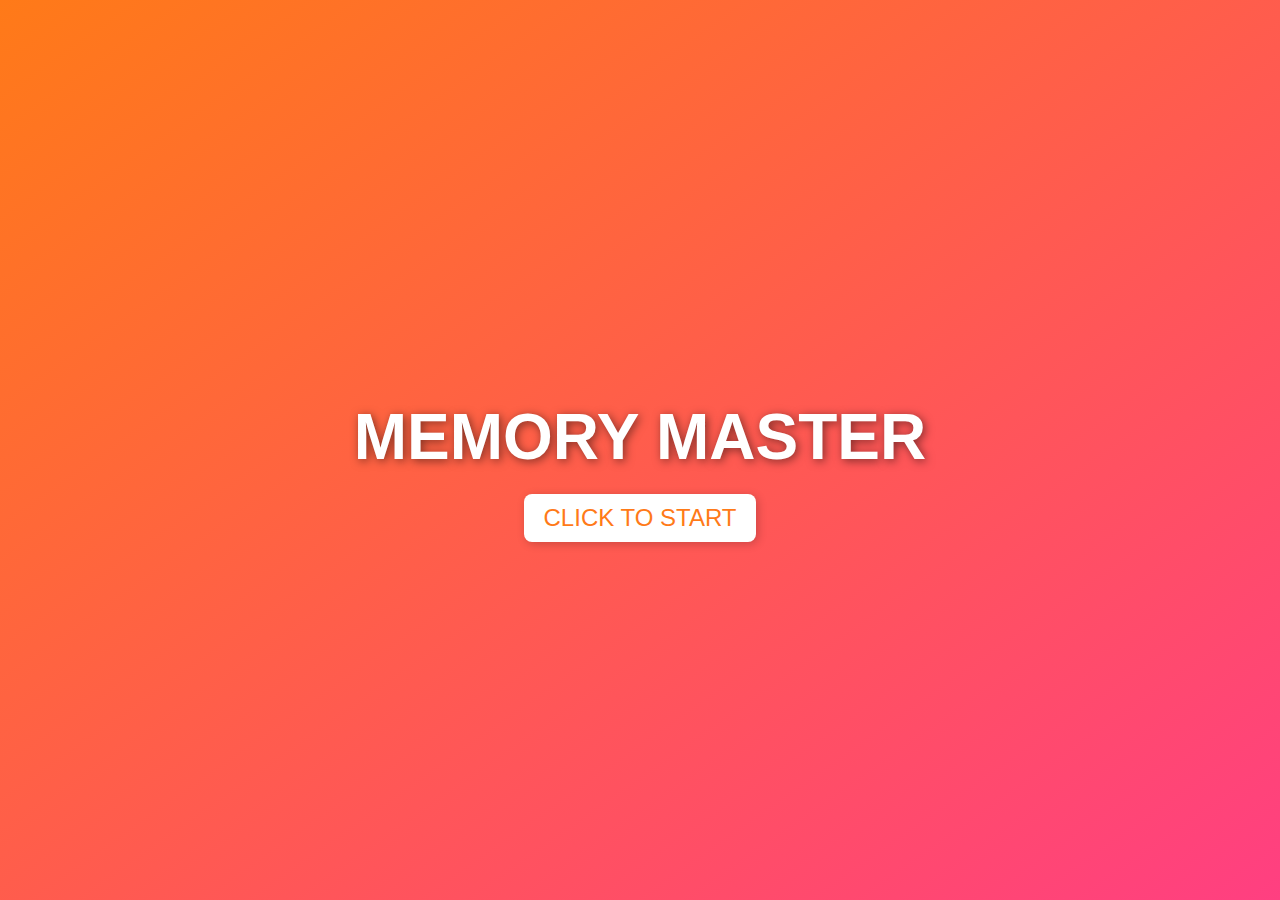
<file: index.html>
<!DOCTYPE html>
<html lang="en">
<head>
  <meta charset="UTF-8">
  <meta name="viewport" content="width=device-width, initial-scale=1.0">
  <title>MemoryMaster</title>
  <link rel="stylesheet" href="style.css">
</head>
<body>
  <div class="container">
    <h1 class="title">MEMORY MASTER</h1>
    <button class="start-button" onclick="location.href='select-mode.html'">CLICK TO START</button>
  </div>
</body>
</html>
</file>
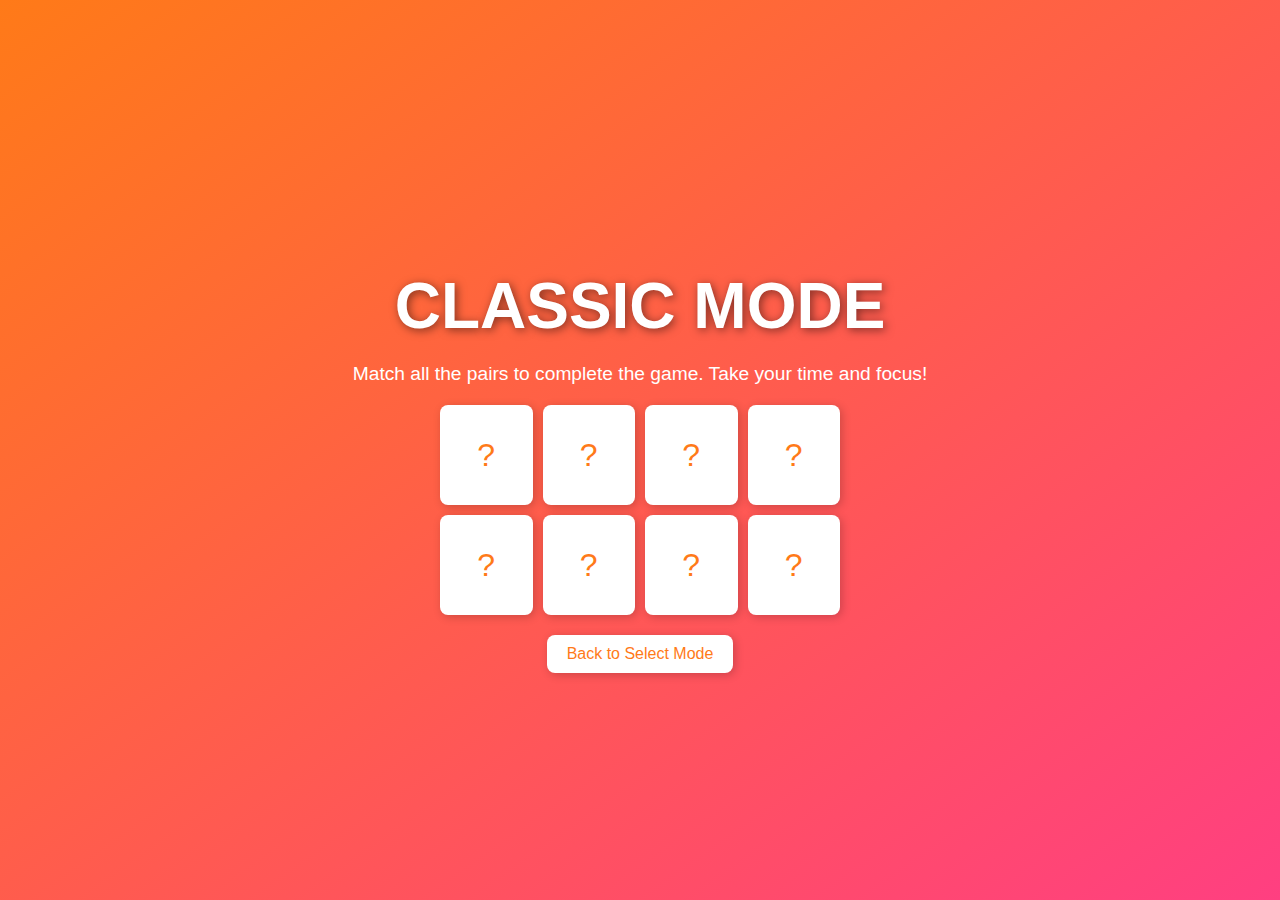
<file: classic.html>
<!DOCTYPE html>
<html lang="en">
<head>
  <meta charset="UTF-8">
  <meta name="viewport" content="width=device-width, initial-scale=1.0">
  <title>Classic Mode</title>
  <link rel="stylesheet" href="style.css">
</head>
<body>
  <div class="container">
    <h1 class="title">CLASSIC MODE</h1>
    <p class="description">
      Match all the pairs to complete the game. Take your time and focus!
    </p>
    <div class="game-board">
      <!-- Add card elements here -->
      <div class="card">?</div>
      <div class="card">?</div>
      <div class="card">?</div>
      <div class="card">?</div>
      <div class="card">?</div>
      <div class="card">?</div>
      <div class="card">?</div>
      <div class="card">?</div>
    </div>
    <button class="back-button" onclick="location.href='select-mode.html'">Back to Select Mode</button>
  </div>
</body>
</html>
</file>
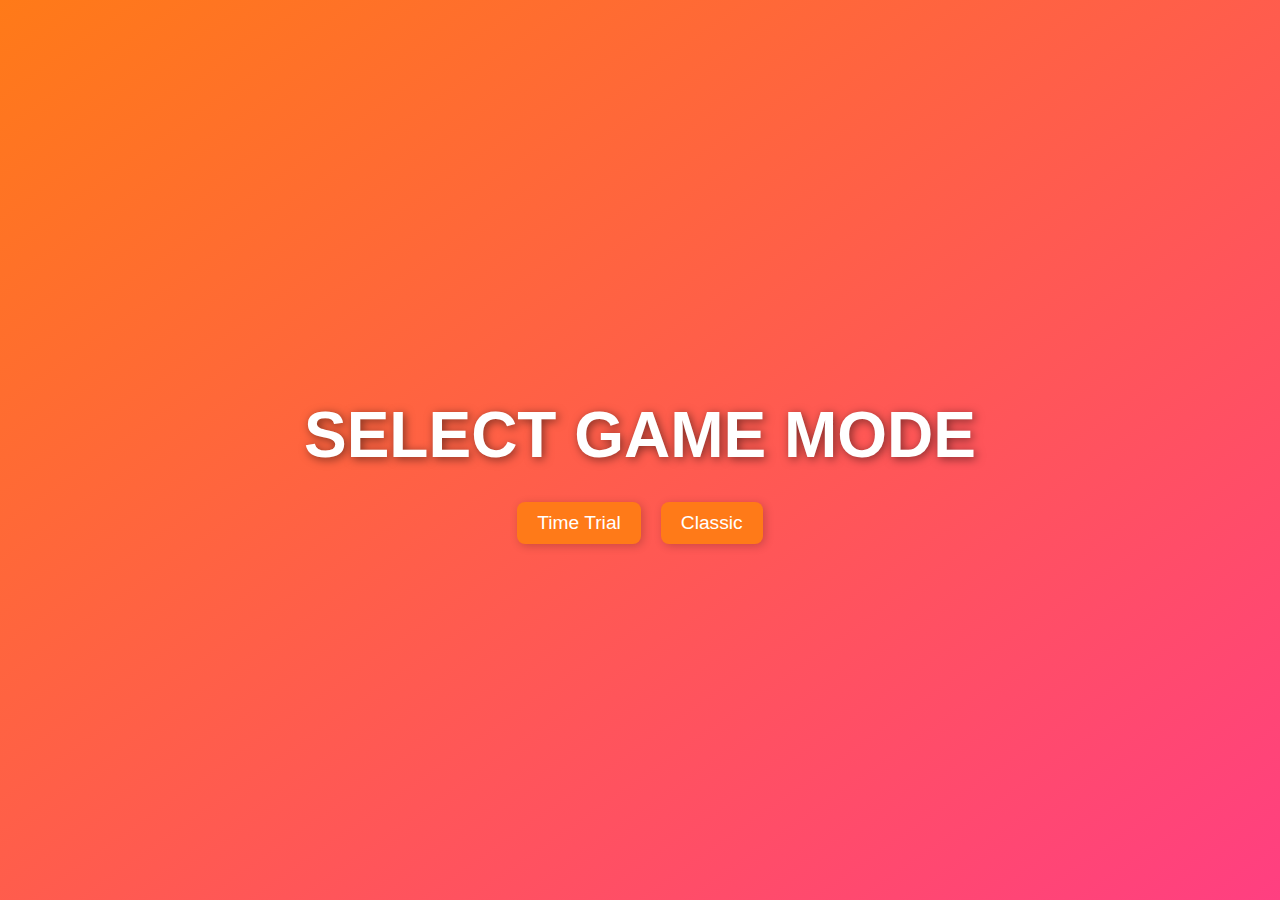
<file: select-mode.html>
<!DOCTYPE html>
<html lang="en">
<head>
  <meta charset="UTF-8">
  <meta name="viewport" content="width=device-width, initial-scale=1.0">
  <title>Select Game Mode</title>
  <link rel="stylesheet" href="style.css">
</head>
<body>
  <div class="container">
    <h1 class="title">SELECT GAME MODE</h1>
    <div class="game-mode-buttons">
        <button onclick="location.href='time-trial.html'" class="game-mode">Time Trial</button>
        <button onclick="location.href='classic.html'" class="game-mode">Classic</button>
      </div>      
  </div>
</body>
</html>
</file>
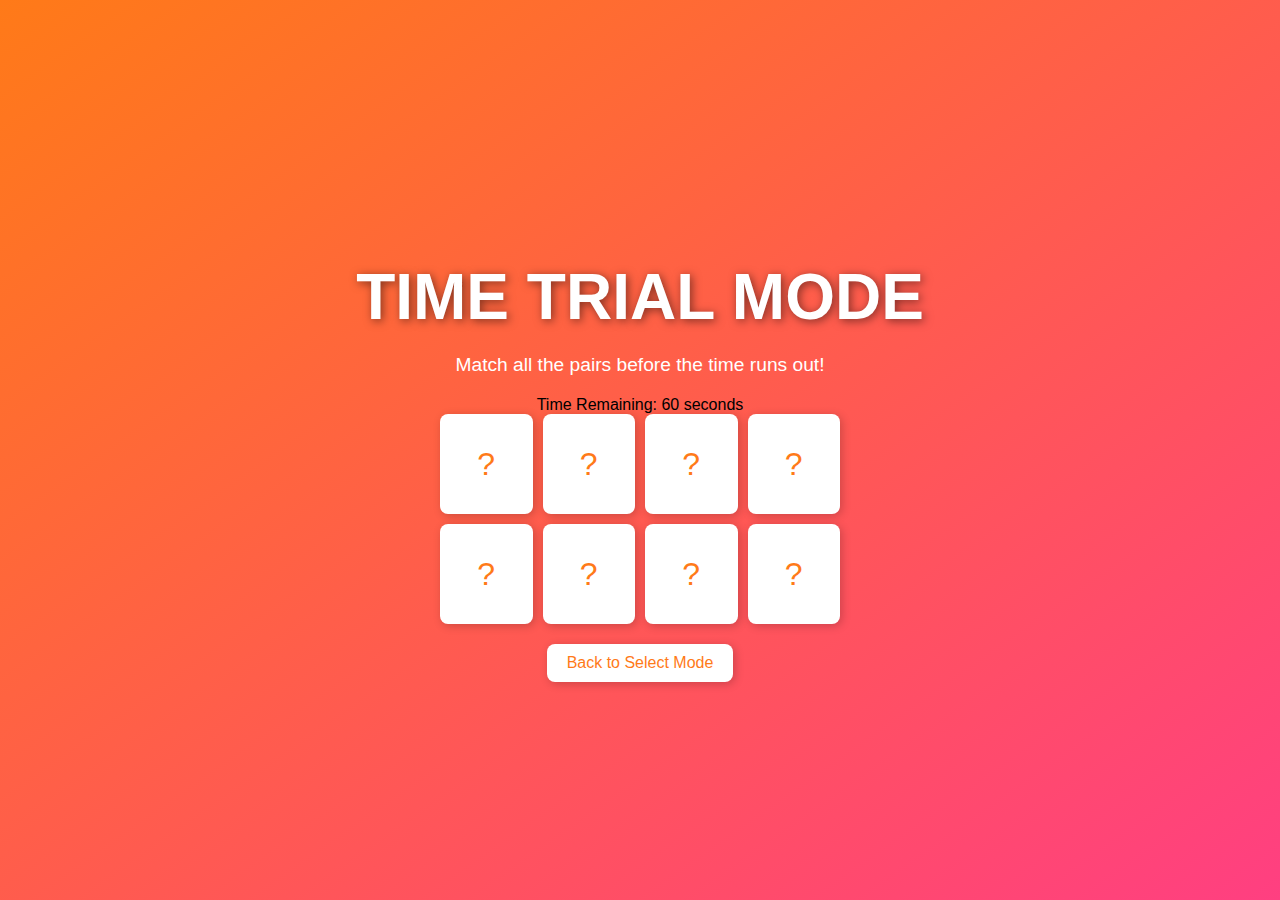
<file: time-trial.html>
<!DOCTYPE html>
<html lang="en">
<head>
  <meta charset="UTF-8">
  <meta name="viewport" content="width=device-width, initial-scale=1.0">
  <title>Time Trial Mode</title>
  <link rel="stylesheet" href="style.css">
</head>
<body>
  <div class="container">
    <h1 class="title">TIME TRIAL MODE</h1>
    <p class="description">
      Match all the pairs before the time runs out!
    </p>
    
    <!-- Timer Section -->
    <div class="timer">
      Time Remaining: <span id="time-remaining">60</span> seconds
    </div>
    
    <!-- Game Board -->
    <div class="game-board">
      <!-- Add card elements here -->
      <div class="card">?</div>
      <div class="card">?</div>
      <div class="card">?</div>
      <div class="card">?</div>
      <div class="card">?</div>
      <div class="card">?</div>
      <div class="card">?</div>
      <div class="card">?</div>
    </div>
    
    <button class="back-button" onclick="location.href='select-mode.html'">Back to Select Mode</button>
  </div>
  
  <script>
    // JavaScript for the timer
  
  </script>
</body>
</html>
</file>
<file: style.css>
body {
	margin: 0;
	padding: 0;
	font-family: Arial, sans-serif;
	background: linear-gradient(to bottom right, #ff7a18, #ff3f81);
	height: 100vh;
	display: flex;
	justify-content: center;
	align-items: center;
  }
  
  .container {
	text-align: center;
  }
  
  .title {
	font-size: 4rem;
	color: white;
	margin-bottom: 20px;
	text-shadow: 2px 2px 10px rgba(0, 0, 0, 0.5);
  }
  
  .start-button {
	font-size: 1.5rem;
	color: #ff7a18;
	background-color: white;
	border: none;
	padding: 10px 20px;
	border-radius: 8px;
	cursor: pointer;
	box-shadow: 2px 2px 10px rgba(0, 0, 0, 0.2);
	transition: transform 0.3s, box-shadow 0.3s;
  }
  
  .start-button:hover {
	transform: scale(1.1);
	box-shadow: 3px 3px 15px rgba(0, 0, 0, 0.3);
  }
  .game-mode-buttons {
	display: flex;
	justify-content: center;
	gap: 20px;
	margin-top: 30px;
  }
  
  .game-mode {
	font-size: 1.2rem;
	color: #fff;
	background-color: #ff7a18;
	border: none;
	padding: 10px 20px;
	border-radius: 8px;
	cursor: pointer;
	box-shadow: 2px 2px 10px rgba(0, 0, 0, 0.2);
	transition: transform 0.3s, background-color 0.3s;
  }
  
  .game-mode:hover {
	background-color: #ff3f81;
	transform: scale(1.1);
  }
  .description {
	font-size: 1.2rem;
	color: white;
	margin-bottom: 20px;
  }
  
  .game-board {
	display: grid;
	grid-template-columns: repeat(4, 1fr);
	gap: 10px;
	max-width: 400px;
	margin: 0 auto;
  }
  
  .card {
	background-color: #fff;
	color: #ff7a18;
	font-size: 2rem;
	display: flex;
	justify-content: center;
	align-items: center;
	border-radius: 8px;
	height: 100px;
	cursor: pointer;
	box-shadow: 2px 2px 10px rgba(0, 0, 0, 0.2);
	transition: transform 0.3s, box-shadow 0.3s;
  }
  
  .card:hover {
	transform: scale(1.1);
	box-shadow: 3px 3px 15px rgba(0, 0, 0, 0.3);
  }
  
  .back-button {
	margin-top: 20px;
	font-size: 1rem;
	color: #ff7a18;
	background-color: white;
	border: none;
	padding: 10px 20px;
	border-radius: 8px;
	cursor: pointer;
	box-shadow: 2px 2px 10px rgba(0, 0, 0, 0.2);
	transition: transform 0.3s, box-shadow 0.3s;
  }
  
  .back-button:hover {
	transform: scale(1.1);
	box-shadow: 3px 3px 15px rgba(0, 0, 0, 0.3);
  }
</file>
